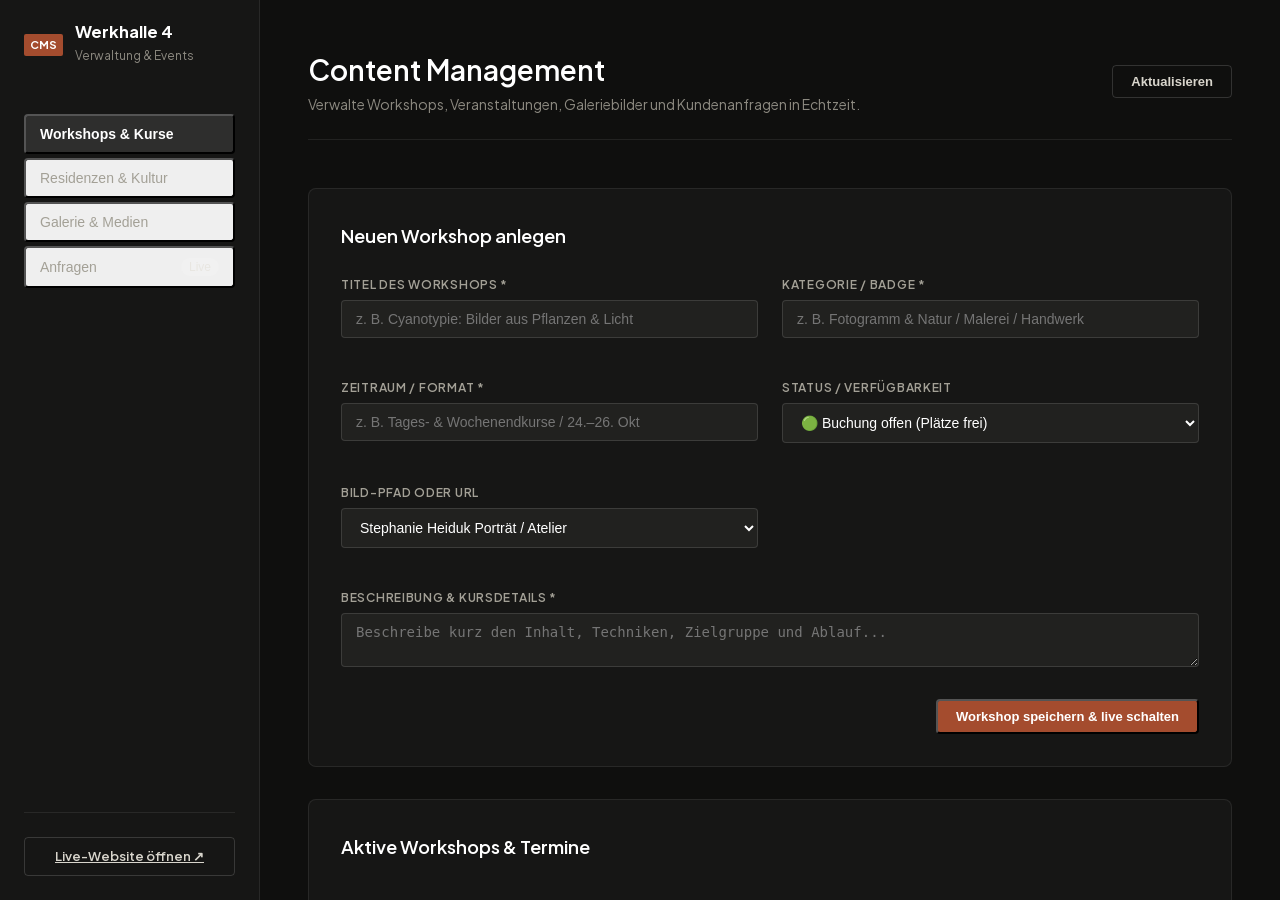
<file: admin.html>
<!DOCTYPE html>
<html lang="de">
<head>
  <meta charset="UTF-8">
  <meta name="viewport" content="width=device-width, initial-scale=1.0">
  <title>Werkhalle 4 — CMS Admin Panel</title>
  <meta name="robots" content="noindex,nofollow">
  
  <!-- Local Fonts -->
  <link rel="stylesheet" href="css/fonts.css">

  <link rel="stylesheet" href="css/tokens.css">
  <link rel="stylesheet" href="css/admin.css">
</head>
<body>

  <!-- ==========================================================================
       SIDEBAR
       ========================================================================== -->
  <aside class="admin-sidebar">
    <div>
      <div class="admin-brand">
        <span class="admin-brand-badge">CMS</span>
        <div>
          <h2 style="font-size: 1.05rem; font-weight: 700; color: #FFF; line-height: 1;">Werkhalle 4</h2>
          <span style="font-size: 0.75rem; color: #8C8980;">Verwaltung & Events</span>
        </div>
      </div>

      <nav>
        <ul class="admin-nav">
          <li class="admin-nav-item">
            <button class="admin-nav-btn active" data-target="pane-workshops">
              <span>Workshops & Kurse</span>
            </button>
          </li>
          <li class="admin-nav-item">
            <button class="admin-nav-btn" data-target="pane-residencies">
              <span>Residenzen & Kultur</span>
            </button>
          </li>
          <li class="admin-nav-item">
            <button class="admin-nav-btn" data-target="pane-gallery">
              <span>Galerie & Medien</span>
            </button>
          </li>
          <li class="admin-nav-item">
            <button class="admin-nav-btn" data-target="pane-inquiries">
              <span>Anfragen</span>
              <span class="admin-nav-badge" id="nav-inquiries-count">Live</span>
            </button>
          </li>
        </ul>
      </nav>
    </div>

    <div style="padding-top: var(--space-lg); border-top: 1px solid rgba(255, 255, 255, 0.08);">
      <a href="index.html" target="_blank" class="admin-btn admin-btn-outline" style="width: 100%; justify-content: center;">
        Live-Website öffnen ↗
      </a>
    </div>
  </aside>

  <!-- ==========================================================================
       MAIN CONTENT
       ========================================================================== -->
  <main class="admin-main">
    <header class="admin-header">
      <div class="admin-title">
        <h1>Content Management</h1>
        <p>Verwalte Workshops, Veranstaltungen, Galeriebilder und Kundenanfragen in Echtzeit.</p>
      </div>

      <div class="admin-actions-bar">
        <button class="admin-btn admin-btn-outline" onclick="location.reload()">Aktualisieren</button>
      </div>
    </header>

    <!-- ------------------------------------------------------------------------
         PANE 1: WORKSHOPS & KURSE
         ------------------------------------------------------------------------ -->
    <section class="admin-tab-pane active" id="pane-workshops">
      <!-- Create / Edit Form -->
      <div class="admin-card" id="workshop-form-card">
        <div class="admin-card-header">
          <h3 id="ws-form-title">Neuen Workshop anlegen</h3>
          <button class="admin-btn admin-btn-outline" id="ws-cancel-btn" style="display: none;">Abbrechen</button>
        </div>

        <form id="workshop-form">
          <input type="hidden" id="ws-id">

          <div class="admin-form-grid">
            <div class="admin-form-group">
              <label for="ws-title">Titel des Workshops *</label>
              <input type="text" id="ws-title" required placeholder="z. B. Cyanotypie: Bilder aus Pflanzen & Licht">
            </div>

            <div class="admin-form-group">
              <label for="ws-category">Kategorie / Badge *</label>
              <input type="text" id="ws-category" required placeholder="z. B. Fotogramm & Natur / Malerei / Handwerk">
            </div>

            <div class="admin-form-group">
              <label for="ws-format">Zeitraum / Format *</label>
              <input type="text" id="ws-format" required placeholder="z. B. Tages- & Wochenendkurse / 24.–26. Okt">
            </div>

            <div class="admin-form-group">
              <label for="ws-status">Status / Verfügbarkeit</label>
              <select id="ws-status">
                <option value="open">🟢 Buchung offen (Plätze frei)</option>
                <option value="booked">🔴 Ausgebucht (Warteliste)</option>
              </select>
            </div>

            <div class="admin-form-group">
              <label for="ws-image">Bild-Pfad oder URL</label>
              <select id="ws-image">
                <option value="assets/images/stephanie_heiduk_portrait.jpg">Stephanie Heiduk Porträt / Atelier</option>
                <option value="assets/images/pressebild_blumenkunst.jpg">Asiatische Blumenkunst / Ikebana</option>
                <option value="assets/images/airbnb_02_essbereich.jpeg">Die Tafel (8-Personen Holztisch)</option>
                <option value="assets/images/residenz_treffpunkt_kuenstler.jpg">Zirkus- & Künstlergruppe</option>
                <option value="assets/images/airbnb_01_wohnbereich_kamin.jpeg">Kaminlounge & Salon</option>
                <option value="assets/images/airbnb_03_kueche.jpeg">Werk-Küche mit Backstein</option>
              </select>
            </div>

            <div class="admin-form-group admin-form-full">
              <label for="ws-description">Beschreibung & Kursdetails *</label>
              <textarea id="ws-description" required placeholder="Beschreibe kurz den Inhalt, Techniken, Zielgruppe und Ablauf..."></textarea>
            </div>
          </div>

          <div style="display: flex; justify-content: flex-end; gap: var(--space-sm); margin-top: var(--space-md);">
            <button type="submit" class="admin-btn admin-btn-terracotta">
              Workshop speichern & live schalten
            </button>
          </div>
        </form>
      </div>

      <!-- Workshops Table -->
      <div class="admin-card">
        <div class="admin-card-header">
          <h3>Aktive Workshops & Termine</h3>
        </div>

        <table class="admin-table">
          <thead>
            <tr>
              <th>Bild</th>
              <th>Workshop / Kategorie</th>
              <th>Format</th>
              <th>Status</th>
              <th>Beschreibung</th>
              <th style="text-align: right;">Aktionen</th>
            </tr>
          </thead>
          <tbody id="workshops-table-body">
            <!-- Dynamic Injection -->
          </tbody>
        </table>
      </div>
    </section>

    <!-- ------------------------------------------------------------------------
         PANE 2: RESIDENZEN & KULTUR
         ------------------------------------------------------------------------ -->
    <section class="admin-tab-pane" id="pane-residencies">
      <div class="admin-card">
        <div class="admin-card-header">
          <h3>Kultur-Residenz oder Event ankündigen</h3>
        </div>

        <form id="residency-form">
          <div class="admin-form-grid">
            <div class="admin-form-group">
              <label for="res-title">Titel / Projekt *</label>
              <input type="text" id="res-title" required placeholder="z. B. Zirkus-Residenz & Fire & Flow">
            </div>

            <div class="admin-form-group">
              <label for="res-subtitle">Partner / Schwerpunkt *</label>
              <input type="text" id="res-subtitle" required placeholder="z. B. Bayern & Böhmen / Los Cirkulos">
            </div>

            <div class="admin-form-group admin-form-full">
              <label for="res-image">Titelbild</label>
              <select id="res-image">
                <option value="assets/images/residenz_treffpunkt_kuenstler.jpg">Zirkus- & Künstlergruppe Werkhalle 4</option>
                <option value="assets/images/stephanie_heiduk_atelier.jpg">Stephanie Heiduk Atelier</option>
                <option value="assets/images/werkhalle_entstehung_presse.jpg">Entstehung am Lagerplatz</option>
                <option value="assets/images/pressebild_blumenkunst.jpg">Florale Kunstinstallation</option>
              </select>
            </div>

            <div class="admin-form-group admin-form-full">
              <label for="res-description">Projektbeschreibung *</label>
              <textarea id="res-description" required placeholder="Beschreibe die Residenz, Termine, Vorführungen oder Teilnehmer..."></textarea>
            </div>
          </div>

          <div style="display: flex; justify-content: flex-end; gap: var(--space-sm); margin-top: var(--space-md);">
            <button type="submit" class="admin-btn admin-btn-terracotta">
              Residenz veröffentlichen
            </button>
          </div>
        </form>
      </div>

      <div class="admin-card">
        <div class="admin-card-header">
          <h3>Aktive Residenzen & Kulturprojekte</h3>
        </div>

        <table class="admin-table">
          <thead>
            <tr>
              <th>Bild</th>
              <th>Titel</th>
              <th>Schwerpunkt</th>
              <th>Beschreibung</th>
              <th style="text-align: right;">Aktionen</th>
            </tr>
          </thead>
          <tbody id="residencies-table-body">
            <!-- Dynamic Injection -->
          </tbody>
        </table>
      </div>
    </section>

    <!-- ------------------------------------------------------------------------
         PANE 3: GALERIE & MEDIEN
         ------------------------------------------------------------------------ -->
    <section class="admin-tab-pane" id="pane-gallery">
      <div class="admin-card">
        <div class="admin-card-header">
          <h3>Neues Werk oder Raumbild zur Galerie hinzufügen</h3>
        </div>

        <form id="gallery-form">
          <div class="admin-form-grid">
            <div class="admin-form-group">
              <label for="gal-title">Titel des Motivs / Kunstwerks *</label>
              <input type="text" id="gal-title" required placeholder="z. B. Rauminstallation / Florale Plastik">
            </div>

            <div class="admin-form-group">
              <label for="gal-category">Kategorie *</label>
              <select id="gal-category">
                <option value="kunst">Kunst & Residenz</option>
                <option value="raum">Räume & Architektur</option>
              </select>
            </div>

            <div class="admin-form-group admin-form-full">
              <label for="gal-image">Bild auswählen *</label>
              <select id="gal-image">
                <option value="assets/images/residenz_treffpunkt_kuenstler.jpg">Künstlergruppe Zirkus-Residenz</option>
                <option value="assets/images/pressebild_blumenkunst.jpg">Asiatische Blumenkunst</option>
                <option value="assets/images/stephanie_heiduk_atelier.jpg">Stephanie Heiduk im Atelier</option>
                <option value="assets/images/werkhalle_entstehung_presse.jpg">Entstehung Lagerplatz 4</option>
                <option value="assets/images/airbnb_01_wohnbereich_kamin.jpeg">Kaminlounge & Salon</option>
                <option value="assets/images/airbnb_02_essbereich.jpeg">Die Tafel & Essbereich</option>
                <option value="assets/images/airbnb_03_kueche.jpeg">Werk-Küche mit Backstein</option>
                <option value="assets/images/airbnb_04_schlafzimmer_blau.jpeg">Blaue Suite</option>
                <option value="assets/images/airbnb_07_schlafzimmer_2_queensize.jpeg">Atelier-Suite YES!</option>
              </select>
            </div>

            <div class="admin-form-group admin-form-full">
              <label for="gal-desc">Bildunterschrift / Raumdetail *</label>
              <input type="text" id="gal-desc" required placeholder="Kurze Beschreibung für die Großansicht">
            </div>
          </div>

          <div style="display: flex; justify-content: flex-end; gap: var(--space-sm); margin-top: var(--space-md);">
            <button type="submit" class="admin-btn admin-btn-terracotta">
              Zur Galerie hinzufügen
            </button>
          </div>
        </form>
      </div>

      <div class="admin-card">
        <div class="admin-card-header">
          <h3>Galerieübersicht (Live auf Website)</h3>
        </div>

        <div class="admin-gallery-grid" id="admin-gallery-grid">
          <!-- Dynamic Injection -->
        </div>
      </div>
    </section>

    <!-- ------------------------------------------------------------------------
         PANE 4: ANFRAGEN POSTEINGANG
         ------------------------------------------------------------------------ -->
    <section class="admin-tab-pane" id="pane-inquiries">
      <div class="admin-card">
        <div class="admin-card-header">
          <h3>Eingegangene Anfragen & Buchungswünsche</h3>
        </div>

        <table class="admin-table">
          <thead>
            <tr>
              <th>Datum</th>
              <th>Absender / E-Mail</th>
              <th>Bereich</th>
              <th>Nachricht / Details</th>
              <th style="text-align: right;">Status</th>
            </tr>
          </thead>
          <tbody id="inquiries-table-body">
            <!-- Dynamic Injection -->
          </tbody>
        </table>
      </div>
    </section>
  </main>

  <script src="js/admin.js"></script>
</body>
</html>
</file>
<file: css/fonts.css>
@font-face {
  font-family: 'Alex Brush';
  font-style: normal;
  font-weight: 400;
  font-display: swap;
  src: url("../assets/fonts/alex_brush-400-normal.woff2") format("woff2");
  unicode-range: U+0102-0103, U+0110-0111, U+0128-0129, U+0168-0169, U+01A0-01A1, U+01AF-01B0, U+0300-0301, U+0303-0304, U+0308-0309, U+0323, U+0329, U+1EA0-1EF9, U+20AB;
}

@font-face {
  font-family: 'Alex Brush';
  font-style: normal;
  font-weight: 400;
  font-display: swap;
  src: url("../assets/fonts/alex_brush-400-normal.woff2") format("woff2");
  unicode-range: U+0100-02BA, U+02BD-02C5, U+02C7-02CC, U+02CE-02D7, U+02DD-02FF, U+0304, U+0308, U+0329, U+1D00-1DBF, U+1E00-1E9F, U+1EF2-1EFF, U+2020, U+20A0-20AB, U+20AD-20C0, U+2113, U+2C60-2C7F, U+A720-A7FF;
}

@font-face {
  font-family: 'Alex Brush';
  font-style: normal;
  font-weight: 400;
  font-display: swap;
  src: url("../assets/fonts/alex_brush-400-normal.woff2") format("woff2");
  unicode-range: U+0000-00FF, U+0131, U+0152-0153, U+02BB-02BC, U+02C6, U+02DA, U+02DC, U+0304, U+0308, U+0329, U+2000-206F, U+20AC, U+2122, U+2191, U+2193, U+2212, U+2215, U+FEFF, U+FFFD;
}

@font-face {
  font-family: 'Instrument Serif';
  font-style: italic;
  font-weight: 400;
  font-display: swap;
  src: url("../assets/fonts/instrument_serif-400-italic.woff2") format("woff2");
  unicode-range: U+0100-02BA, U+02BD-02C5, U+02C7-02CC, U+02CE-02D7, U+02DD-02FF, U+0304, U+0308, U+0329, U+1D00-1DBF, U+1E00-1E9F, U+1EF2-1EFF, U+2020, U+20A0-20AB, U+20AD-20C0, U+2113, U+2C60-2C7F, U+A720-A7FF;
}

@font-face {
  font-family: 'Instrument Serif';
  font-style: italic;
  font-weight: 400;
  font-display: swap;
  src: url("../assets/fonts/instrument_serif-400-italic.woff2") format("woff2");
  unicode-range: U+0000-00FF, U+0131, U+0152-0153, U+02BB-02BC, U+02C6, U+02DA, U+02DC, U+0304, U+0308, U+0329, U+2000-206F, U+20AC, U+2122, U+2191, U+2193, U+2212, U+2215, U+FEFF, U+FFFD;
}

@font-face {
  font-family: 'Instrument Serif';
  font-style: normal;
  font-weight: 400;
  font-display: swap;
  src: url("../assets/fonts/instrument_serif-400-normal.woff2") format("woff2");
  unicode-range: U+0100-02BA, U+02BD-02C5, U+02C7-02CC, U+02CE-02D7, U+02DD-02FF, U+0304, U+0308, U+0329, U+1D00-1DBF, U+1E00-1E9F, U+1EF2-1EFF, U+2020, U+20A0-20AB, U+20AD-20C0, U+2113, U+2C60-2C7F, U+A720-A7FF;
}

@font-face {
  font-family: 'Instrument Serif';
  font-style: normal;
  font-weight: 400;
  font-display: swap;
  src: url("../assets/fonts/instrument_serif-400-normal.woff2") format("woff2");
  unicode-range: U+0000-00FF, U+0131, U+0152-0153, U+02BB-02BC, U+02C6, U+02DA, U+02DC, U+0304, U+0308, U+0329, U+2000-206F, U+20AC, U+2122, U+2191, U+2193, U+2212, U+2215, U+FEFF, U+FFFD;
}

@font-face {
  font-family: 'Plus Jakarta Sans';
  font-style: italic;
  font-weight: 400;
  font-display: swap;
  src: url("../assets/fonts/plus_jakarta_sans-400-italic.woff2") format("woff2");
  unicode-range: U+0460-052F, U+1C80-1C8A, U+20B4, U+2DE0-2DFF, U+A640-A69F, U+FE2E-FE2F;
}

@font-face {
  font-family: 'Plus Jakarta Sans';
  font-style: italic;
  font-weight: 400;
  font-display: swap;
  src: url("../assets/fonts/plus_jakarta_sans-400-italic.woff2") format("woff2");
  unicode-range: U+0102-0103, U+0110-0111, U+0128-0129, U+0168-0169, U+01A0-01A1, U+01AF-01B0, U+0300-0301, U+0303-0304, U+0308-0309, U+0323, U+0329, U+1EA0-1EF9, U+20AB;
}

@font-face {
  font-family: 'Plus Jakarta Sans';
  font-style: italic;
  font-weight: 400;
  font-display: swap;
  src: url("../assets/fonts/plus_jakarta_sans-400-italic.woff2") format("woff2");
  unicode-range: U+0100-02BA, U+02BD-02C5, U+02C7-02CC, U+02CE-02D7, U+02DD-02FF, U+0304, U+0308, U+0329, U+1D00-1DBF, U+1E00-1E9F, U+1EF2-1EFF, U+2020, U+20A0-20AB, U+20AD-20C0, U+2113, U+2C60-2C7F, U+A720-A7FF;
}

@font-face {
  font-family: 'Plus Jakarta Sans';
  font-style: italic;
  font-weight: 400;
  font-display: swap;
  src: url("../assets/fonts/plus_jakarta_sans-400-italic.woff2") format("woff2");
  unicode-range: U+0000-00FF, U+0131, U+0152-0153, U+02BB-02BC, U+02C6, U+02DA, U+02DC, U+0304, U+0308, U+0329, U+2000-206F, U+20AC, U+2122, U+2191, U+2193, U+2212, U+2215, U+FEFF, U+FFFD;
}

@font-face {
  font-family: 'Plus Jakarta Sans';
  font-style: italic;
  font-weight: 500;
  font-display: swap;
  src: url("../assets/fonts/plus_jakarta_sans-500-italic.woff2") format("woff2");
  unicode-range: U+0460-052F, U+1C80-1C8A, U+20B4, U+2DE0-2DFF, U+A640-A69F, U+FE2E-FE2F;
}

@font-face {
  font-family: 'Plus Jakarta Sans';
  font-style: italic;
  font-weight: 500;
  font-display: swap;
  src: url("../assets/fonts/plus_jakarta_sans-500-italic.woff2") format("woff2");
  unicode-range: U+0102-0103, U+0110-0111, U+0128-0129, U+0168-0169, U+01A0-01A1, U+01AF-01B0, U+0300-0301, U+0303-0304, U+0308-0309, U+0323, U+0329, U+1EA0-1EF9, U+20AB;
}

@font-face {
  font-family: 'Plus Jakarta Sans';
  font-style: italic;
  font-weight: 500;
  font-display: swap;
  src: url("../assets/fonts/plus_jakarta_sans-500-italic.woff2") format("woff2");
  unicode-range: U+0100-02BA, U+02BD-02C5, U+02C7-02CC, U+02CE-02D7, U+02DD-02FF, U+0304, U+0308, U+0329, U+1D00-1DBF, U+1E00-1E9F, U+1EF2-1EFF, U+2020, U+20A0-20AB, U+20AD-20C0, U+2113, U+2C60-2C7F, U+A720-A7FF;
}

@font-face {
  font-family: 'Plus Jakarta Sans';
  font-style: italic;
  font-weight: 500;
  font-display: swap;
  src: url("../assets/fonts/plus_jakarta_sans-500-italic.woff2") format("woff2");
  unicode-range: U+0000-00FF, U+0131, U+0152-0153, U+02BB-02BC, U+02C6, U+02DA, U+02DC, U+0304, U+0308, U+0329, U+2000-206F, U+20AC, U+2122, U+2191, U+2193, U+2212, U+2215, U+FEFF, U+FFFD;
}

@font-face {
  font-family: 'Plus Jakarta Sans';
  font-style: normal;
  font-weight: 300;
  font-display: swap;
  src: url("../assets/fonts/plus_jakarta_sans-300-normal.woff2") format("woff2");
  unicode-range: U+0460-052F, U+1C80-1C8A, U+20B4, U+2DE0-2DFF, U+A640-A69F, U+FE2E-FE2F;
}

@font-face {
  font-family: 'Plus Jakarta Sans';
  font-style: normal;
  font-weight: 300;
  font-display: swap;
  src: url("../assets/fonts/plus_jakarta_sans-300-normal.woff2") format("woff2");
  unicode-range: U+0102-0103, U+0110-0111, U+0128-0129, U+0168-0169, U+01A0-01A1, U+01AF-01B0, U+0300-0301, U+0303-0304, U+0308-0309, U+0323, U+0329, U+1EA0-1EF9, U+20AB;
}

@font-face {
  font-family: 'Plus Jakarta Sans';
  font-style: normal;
  font-weight: 300;
  font-display: swap;
  src: url("../assets/fonts/plus_jakarta_sans-300-normal.woff2") format("woff2");
  unicode-range: U+0100-02BA, U+02BD-02C5, U+02C7-02CC, U+02CE-02D7, U+02DD-02FF, U+0304, U+0308, U+0329, U+1D00-1DBF, U+1E00-1E9F, U+1EF2-1EFF, U+2020, U+20A0-20AB, U+20AD-20C0, U+2113, U+2C60-2C7F, U+A720-A7FF;
}

@font-face {
  font-family: 'Plus Jakarta Sans';
  font-style: normal;
  font-weight: 300;
  font-display: swap;
  src: url("../assets/fonts/plus_jakarta_sans-300-normal.woff2") format("woff2");
  unicode-range: U+0000-00FF, U+0131, U+0152-0153, U+02BB-02BC, U+02C6, U+02DA, U+02DC, U+0304, U+0308, U+0329, U+2000-206F, U+20AC, U+2122, U+2191, U+2193, U+2212, U+2215, U+FEFF, U+FFFD;
}

@font-face {
  font-family: 'Plus Jakarta Sans';
  font-style: normal;
  font-weight: 400;
  font-display: swap;
  src: url("../assets/fonts/plus_jakarta_sans-400-normal.woff2") format("woff2");
  unicode-range: U+0460-052F, U+1C80-1C8A, U+20B4, U+2DE0-2DFF, U+A640-A69F, U+FE2E-FE2F;
}

@font-face {
  font-family: 'Plus Jakarta Sans';
  font-style: normal;
  font-weight: 400;
  font-display: swap;
  src: url("../assets/fonts/plus_jakarta_sans-400-normal.woff2") format("woff2");
  unicode-range: U+0102-0103, U+0110-0111, U+0128-0129, U+0168-0169, U+01A0-01A1, U+01AF-01B0, U+0300-0301, U+0303-0304, U+0308-0309, U+0323, U+0329, U+1EA0-1EF9, U+20AB;
}

@font-face {
  font-family: 'Plus Jakarta Sans';
  font-style: normal;
  font-weight: 400;
  font-display: swap;
  src: url("../assets/fonts/plus_jakarta_sans-400-normal.woff2") format("woff2");
  unicode-range: U+0100-02BA, U+02BD-02C5, U+02C7-02CC, U+02CE-02D7, U+02DD-02FF, U+0304, U+0308, U+0329, U+1D00-1DBF, U+1E00-1E9F, U+1EF2-1EFF, U+2020, U+20A0-20AB, U+20AD-20C0, U+2113, U+2C60-2C7F, U+A720-A7FF;
}

@font-face {
  font-family: 'Plus Jakarta Sans';
  font-style: normal;
  font-weight: 400;
  font-display: swap;
  src: url("../assets/fonts/plus_jakarta_sans-400-normal.woff2") format("woff2");
  unicode-range: U+0000-00FF, U+0131, U+0152-0153, U+02BB-02BC, U+02C6, U+02DA, U+02DC, U+0304, U+0308, U+0329, U+2000-206F, U+20AC, U+2122, U+2191, U+2193, U+2212, U+2215, U+FEFF, U+FFFD;
}

@font-face {
  font-family: 'Plus Jakarta Sans';
  font-style: normal;
  font-weight: 500;
  font-display: swap;
  src: url("../assets/fonts/plus_jakarta_sans-500-normal.woff2") format("woff2");
  unicode-range: U+0460-052F, U+1C80-1C8A, U+20B4, U+2DE0-2DFF, U+A640-A69F, U+FE2E-FE2F;
}

@font-face {
  font-family: 'Plus Jakarta Sans';
  font-style: normal;
  font-weight: 500;
  font-display: swap;
  src: url("../assets/fonts/plus_jakarta_sans-500-normal.woff2") format("woff2");
  unicode-range: U+0102-0103, U+0110-0111, U+0128-0129, U+0168-0169, U+01A0-01A1, U+01AF-01B0, U+0300-0301, U+0303-0304, U+0308-0309, U+0323, U+0329, U+1EA0-1EF9, U+20AB;
}

@font-face {
  font-family: 'Plus Jakarta Sans';
  font-style: normal;
  font-weight: 500;
  font-display: swap;
  src: url("../assets/fonts/plus_jakarta_sans-500-normal.woff2") format("woff2");
  unicode-range: U+0100-02BA, U+02BD-02C5, U+02C7-02CC, U+02CE-02D7, U+02DD-02FF, U+0304, U+0308, U+0329, U+1D00-1DBF, U+1E00-1E9F, U+1EF2-1EFF, U+2020, U+20A0-20AB, U+20AD-20C0, U+2113, U+2C60-2C7F, U+A720-A7FF;
}

@font-face {
  font-family: 'Plus Jakarta Sans';
  font-style: normal;
  font-weight: 500;
  font-display: swap;
  src: url("../assets/fonts/plus_jakarta_sans-500-normal.woff2") format("woff2");
  unicode-range: U+0000-00FF, U+0131, U+0152-0153, U+02BB-02BC, U+02C6, U+02DA, U+02DC, U+0304, U+0308, U+0329, U+2000-206F, U+20AC, U+2122, U+2191, U+2193, U+2212, U+2215, U+FEFF, U+FFFD;
}

@font-face {
  font-family: 'Plus Jakarta Sans';
  font-style: normal;
  font-weight: 600;
  font-display: swap;
  src: url("../assets/fonts/plus_jakarta_sans-600-normal.woff2") format("woff2");
  unicode-range: U+0460-052F, U+1C80-1C8A, U+20B4, U+2DE0-2DFF, U+A640-A69F, U+FE2E-FE2F;
}

@font-face {
  font-family: 'Plus Jakarta Sans';
  font-style: normal;
  font-weight: 600;
  font-display: swap;
  src: url("../assets/fonts/plus_jakarta_sans-600-normal.woff2") format("woff2");
  unicode-range: U+0102-0103, U+0110-0111, U+0128-0129, U+0168-0169, U+01A0-01A1, U+01AF-01B0, U+0300-0301, U+0303-0304, U+0308-0309, U+0323, U+0329, U+1EA0-1EF9, U+20AB;
}

@font-face {
  font-family: 'Plus Jakarta Sans';
  font-style: normal;
  font-weight: 600;
  font-display: swap;
  src: url("../assets/fonts/plus_jakarta_sans-600-normal.woff2") format("woff2");
  unicode-range: U+0100-02BA, U+02BD-02C5, U+02C7-02CC, U+02CE-02D7, U+02DD-02FF, U+0304, U+0308, U+0329, U+1D00-1DBF, U+1E00-1E9F, U+1EF2-1EFF, U+2020, U+20A0-20AB, U+20AD-20C0, U+2113, U+2C60-2C7F, U+A720-A7FF;
}

@font-face {
  font-family: 'Plus Jakarta Sans';
  font-style: normal;
  font-weight: 600;
  font-display: swap;
  src: url("../assets/fonts/plus_jakarta_sans-600-normal.woff2") format("woff2");
  unicode-range: U+0000-00FF, U+0131, U+0152-0153, U+02BB-02BC, U+02C6, U+02DA, U+02DC, U+0304, U+0308, U+0329, U+2000-206F, U+20AC, U+2122, U+2191, U+2193, U+2212, U+2215, U+FEFF, U+FFFD;
}

@font-face {
  font-family: 'Plus Jakarta Sans';
  font-style: normal;
  font-weight: 700;
  font-display: swap;
  src: url("../assets/fonts/plus_jakarta_sans-700-normal.woff2") format("woff2");
  unicode-range: U+0460-052F, U+1C80-1C8A, U+20B4, U+2DE0-2DFF, U+A640-A69F, U+FE2E-FE2F;
}

@font-face {
  font-family: 'Plus Jakarta Sans';
  font-style: normal;
  font-weight: 700;
  font-display: swap;
  src: url("../assets/fonts/plus_jakarta_sans-700-normal.woff2") format("woff2");
  unicode-range: U+0102-0103, U+0110-0111, U+0128-0129, U+0168-0169, U+01A0-01A1, U+01AF-01B0, U+0300-0301, U+0303-0304, U+0308-0309, U+0323, U+0329, U+1EA0-1EF9, U+20AB;
}

@font-face {
  font-family: 'Plus Jakarta Sans';
  font-style: normal;
  font-weight: 700;
  font-display: swap;
  src: url("../assets/fonts/plus_jakarta_sans-700-normal.woff2") format("woff2");
  unicode-range: U+0100-02BA, U+02BD-02C5, U+02C7-02CC, U+02CE-02D7, U+02DD-02FF, U+0304, U+0308, U+0329, U+1D00-1DBF, U+1E00-1E9F, U+1EF2-1EFF, U+2020, U+20A0-20AB, U+20AD-20C0, U+2113, U+2C60-2C7F, U+A720-A7FF;
}

@font-face {
  font-family: 'Plus Jakarta Sans';
  font-style: normal;
  font-weight: 700;
  font-display: swap;
  src: url("../assets/fonts/plus_jakarta_sans-700-normal.woff2") format("woff2");
  unicode-range: U+0000-00FF, U+0131, U+0152-0153, U+02BB-02BC, U+02C6, U+02DA, U+02DC, U+0304, U+0308, U+0329, U+2000-206F, U+20AC, U+2122, U+2191, U+2193, U+2212, U+2215, U+FEFF, U+FFFD;
}

/* Roboto Flex Variable Font */
@font-face {
  font-family: 'Roboto Flex';
  font-style: oblique 0deg 10deg;
  font-weight: 100 1000;
  font-stretch: 25% 151%;
  font-display: swap;
  src: url("../assets/fonts/roboto_flex-variable-1.woff2") format("woff2") format('woff2');
  unicode-range: U+0460-052F, U+1C80-1C8A, U+20B4, U+2DE0-2DFF, U+A640-A69F, U+FE2E-FE2F;
}

@font-face {
  font-family: 'Roboto Flex';
  font-style: oblique 0deg 10deg;
  font-weight: 100 1000;
  font-stretch: 25% 151%;
  font-display: swap;
  src: url("../assets/fonts/roboto_flex-variable-2.woff2") format("woff2") format('woff2');
  unicode-range: U+0301, U+0400-045F, U+0490-0491, U+04B0-04B1, U+2116;
}

@font-face {
  font-family: 'Roboto Flex';
  font-style: oblique 0deg 10deg;
  font-weight: 100 1000;
  font-stretch: 25% 151%;
  font-display: swap;
  src: url("../assets/fonts/roboto_flex-variable-3.woff2") format("woff2") format('woff2');
  unicode-range: U+0370-0377, U+037A-037F, U+0384-038A, U+038C, U+038E-03A1, U+03A3-03FF;
}

@font-face {
  font-family: 'Roboto Flex';
  font-style: oblique 0deg 10deg;
  font-weight: 100 1000;
  font-stretch: 25% 151%;
  font-display: swap;
  src: url("../assets/fonts/roboto_flex-variable-4.woff2") format("woff2") format('woff2');
  unicode-range: U+0102-0103, U+0110-0111, U+0128-0129, U+0168-0169, U+01A0-01A1, U+01AF-01B0, U+0300-0301, U+0303-0304, U+0308-0309, U+0323, U+0329, U+1EA0-1EF9, U+20AB;
}

@font-face {
  font-family: 'Roboto Flex';
  font-style: oblique 0deg 10deg;
  font-weight: 100 1000;
  font-stretch: 25% 151%;
  font-display: swap;
  src: url("../assets/fonts/roboto_flex-variable-5.woff2") format("woff2") format('woff2');
  unicode-range: U+0100-02BA, U+02BD-02C5, U+02C7-02CC, U+02CE-02D7, U+02DD-02FF, U+0304, U+0308, U+0329, U+1D00-1DBF, U+1E00-1E9F, U+1EF2-1EFF, U+2020, U+20A0-20AB, U+20AD-20C0, U+2113, U+2C60-2C7F, U+A720-A7FF;
}

@font-face {
  font-family: 'Roboto Flex';
  font-style: oblique 0deg 10deg;
  font-weight: 100 1000;
  font-stretch: 25% 151%;
  font-display: swap;
  src: url("../assets/fonts/roboto_flex-variable-6.woff2") format("woff2") format('woff2');
  unicode-range: U+0000-00FF, U+0131, U+0152-0153, U+02BB-02BC, U+02C6, U+02DA, U+02DC, U+0304, U+0308, U+0329, U+2000-206F, U+20AC, U+2122, U+2191, U+2193, U+2212, U+2215, U+FEFF, U+FFFD;
}
</file>
<file: css/tokens.css>
/* ==========================================================================
   WERKHALLE 4 — DESIGN TOKENS
   Refined Architectural & Editorial Atelier System
   ========================================================================== */

:root {
  /* Warm Organic Palette */
  --color-canvas: #F9F7F3;
  --color-canvas-subtle: #F2ECE3;
  --color-surface: #FFFFFF;
  --color-surface-card: #FAF8F5;
  
  --color-ink-950: #141413;
  --color-ink-900: #1F1F1D;
  --color-ink-800: #2E2D2A;
  --color-ink-700: #45433E;
  --color-ink-600: #615E57;
  --color-ink-500: #7E7B73;
  --color-ink-300: #BCB9B0;
  --color-ink-200: #DDD9CF;
  --color-ink-100: #ECE8DE;

  --color-terracotta: #A44C2E;
  --color-terracotta-light: #F7EDE8;
  --color-terracotta-hover: #8A3D22;

  --color-moss: #334435;
  --color-moss-light: #ECF2ED;

  --color-sand: #B5935E;
  --color-sand-light: #F8F4EC;

  /* Typography (100% Local WOFF2 / Zero External CDN Requests) */
  --font-serif: 'Instrument Serif', Georgia, 'Times New Roman', serif;
  --font-sans: 'Plus Jakarta Sans', -apple-system, BlinkMacSystemFont, 'Segoe UI', Roboto, sans-serif;
  --font-handwriting: 'Alex Brush', cursive;
  --font-mono: 'SFMono-Regular', Consolas, 'Liberation Mono', Menlo, monospace;

  /* Spacing Grid */
  --space-2xs: 4px;
  --space-xs: 8px;
  --space-sm: 12px;
  --space-md: 16px;
  --space-lg: 24px;
  --space-xl: 32px;
  --space-2xl: 48px;
  --space-3xl: 64px;
  --space-4xl: 96px;
  --space-5xl: 128px;

  /* Layout */
  --container-max: 1280px;
  --container-narrow: 840px;
  --container-fluid-padding: clamp(20px, 4vw, 48px);

  /* Borders & Radii */
  --border-hairline: 1px solid rgba(20, 20, 19, 0.08);
  --border-subtle: 1px solid rgba(20, 20, 19, 0.12);
  --border-medium: 1px solid rgba(20, 20, 19, 0.25);

  --radius-xs: 2px;
  --radius-sm: 4px;
  --radius-md: 8px;
  --radius-lg: 16px;
  --radius-xl: 24px;
  --radius-full: 9999px;

  /* Shadows */
  --shadow-subtle: 0 4px 20px -4px rgba(20, 20, 19, 0.04);
  --shadow-card: 0 10px 30px -6px rgba(20, 20, 19, 0.06);
  --shadow-hover: 0 20px 48px -12px rgba(20, 20, 19, 0.10);
  --shadow-float: 0 24px 60px -15px rgba(20, 20, 19, 0.14);

  /* Transitions */
  --transition-fast: 0.18s cubic-bezier(0.16, 1, 0.3, 1);
  --transition-smooth: 0.35s cubic-bezier(0.16, 1, 0.3, 1);
  --transition-slow: 0.65s cubic-bezier(0.16, 1, 0.3, 1);

  /* Z-Index Hierarchy */
  --z-base: 1;
  --z-sticky: 1000;
  --z-sticky-bar: 8500;
  --z-header: 9000;
  --z-drawer: 9800;
  --z-modal: 10000;
}
</file>
<file: css/admin.css>
/* ==========================================================================
   WERKHALLE 4 — ADMIN CMS PANEL STYLESHEET
   Linear / Apple Inspired Minimalist Dashboard
   ========================================================================== */

@import url('tokens.css');

*, *::before, *::after {
  box-sizing: border-box;
  margin: 0;
  padding: 0;
}

body {
  font-family: var(--font-sans);
  background-color: #0F0F0E;
  color: #E8E6E1;
  line-height: 1.6;
  min-height: 100vh;
  display: flex;
}

/* --------------------------------------------------------------------------
   1. SIDEBAR NAVIGATION
   -------------------------------------------------------------------------- */
.admin-sidebar {
  width: 260px;
  background-color: #161615;
  border-right: 1px solid rgba(255, 255, 255, 0.08);
  display: flex;
  flex-direction: column;
  justify-content: space-between;
  padding: var(--space-lg);
  flex-shrink: 0;
  height: 100vh;
  position: sticky;
  top: 0;
}

.admin-brand {
  display: flex;
  align-items: center;
  gap: var(--space-sm);
  margin-bottom: var(--space-2xl);
}

.admin-brand-badge {
  background: var(--color-terracotta);
  color: #FFF;
  font-size: 0.6875rem;
  font-weight: 700;
  padding: 2px 6px;
  border-radius: var(--radius-xs);
  text-transform: uppercase;
}

.admin-nav {
  list-style: none;
  display: flex;
  flex-direction: column;
  gap: 4px;
}

.admin-nav-item button {
  width: 100%;
  text-align: left;
  padding: 10px 14px;
  border-radius: var(--radius-sm);
  font-size: 0.875rem;
  font-weight: 500;
  color: #A3A096;
  display: flex;
  align-items: center;
  gap: 10px;
  transition: all var(--transition-fast);
}

.admin-nav-item button:hover {
  background-color: rgba(255, 255, 255, 0.05);
  color: #FFF;
}

.admin-nav-item button.active {
  background-color: rgba(255, 255, 255, 0.1);
  color: #FFF;
  font-weight: 600;
}

.admin-nav-badge {
  margin-left: auto;
  background: rgba(255, 255, 255, 0.12);
  color: #E8E6E1;
  font-size: 0.75rem;
  padding: 2px 8px;
  border-radius: var(--radius-full);
}

/* --------------------------------------------------------------------------
   2. MAIN CONTENT AREA
   -------------------------------------------------------------------------- */
.admin-main {
  flex: 1;
  padding: clamp(24px, 4vw, 48px);
  overflow-y: auto;
  height: 100vh;
}

.admin-header {
  display: flex;
  justify-content: space-between;
  align-items: center;
  margin-bottom: var(--space-2xl);
  padding-bottom: var(--space-lg);
  border-bottom: 1px solid rgba(255, 255, 255, 0.08);
}

.admin-title h1 {
  font-family: var(--font-sans);
  font-size: 1.75rem;
  font-weight: 600;
  color: #FFF;
}

.admin-title p {
  font-size: 0.875rem;
  color: #8C8980;
}

.admin-actions-bar {
  display: flex;
  gap: var(--space-sm);
}

/* --------------------------------------------------------------------------
   3. PANELS & SECTIONS
   -------------------------------------------------------------------------- */
.admin-tab-pane {
  display: none;
}

.admin-tab-pane.active {
  display: block;
  animation: fadeIn 0.25s ease;
}

.admin-card {
  background-color: #161615;
  border: 1px solid rgba(255, 255, 255, 0.08);
  border-radius: var(--radius-md);
  padding: var(--space-xl);
  margin-bottom: var(--space-xl);
}

.admin-card-header {
  display: flex;
  justify-content: space-between;
  align-items: center;
  margin-bottom: var(--space-lg);
}

.admin-card-header h3 {
  font-family: var(--font-sans);
  font-size: 1.15rem;
  font-weight: 600;
  color: #FFF;
}

/* --------------------------------------------------------------------------
   4. DATA TABLES & LISTS
   -------------------------------------------------------------------------- */
.admin-table {
  width: 100%;
  border-collapse: collapse;
  font-size: 0.875rem;
}

.admin-table th {
  text-align: left;
  padding: 12px 16px;
  color: #7E7B73;
  font-weight: 600;
  border-bottom: 1px solid rgba(255, 255, 255, 0.08);
  text-transform: uppercase;
  font-size: 0.75rem;
  letter-spacing: 0.06em;
}

.admin-table td {
  padding: 14px 16px;
  border-bottom: 1px solid rgba(255, 255, 255, 0.05);
  color: #D8D5CC;
  vertical-align: middle;
}

.admin-table tr:hover td {
  background-color: rgba(255, 255, 255, 0.02);
}

.table-img-thumb {
  width: 48px;
  height: 48px;
  border-radius: var(--radius-xs);
  object-fit: cover;
}

/* --------------------------------------------------------------------------
   5. FORMS & INPUTS
   -------------------------------------------------------------------------- */
.admin-form-grid {
  display: grid;
  grid-template-columns: repeat(2, 1fr);
  gap: var(--space-lg);
}

.admin-form-full {
  grid-column: span 2;
}

.admin-form-group {
  display: flex;
  flex-direction: column;
  gap: 6px;
  margin-bottom: var(--space-md);
}

.admin-form-group label {
  font-size: 0.75rem;
  font-weight: 600;
  text-transform: uppercase;
  letter-spacing: 0.06em;
  color: #A3A096;
}

.admin-form-group input,
.admin-form-group select,
.admin-form-group textarea {
  padding: 10px 14px;
  background-color: #21211F;
  border: 1px solid rgba(255, 255, 255, 0.12);
  border-radius: var(--radius-sm);
  color: #FFF;
  font-size: 0.875rem;
  transition: border-color var(--transition-fast);
}

.admin-form-group input:focus,
.admin-form-group select:focus,
.admin-form-group textarea:focus {
  outline: none;
  border-color: var(--color-terracotta);
  background-color: #272724;
}

.admin-btn {
  padding: 8px 18px;
  border-radius: var(--radius-sm);
  font-size: 0.8125rem;
  font-weight: 600;
  display: inline-flex;
  align-items: center;
  gap: 6px;
  transition: all var(--transition-fast);
}

.admin-btn-primary {
  background-color: #FFF;
  color: #141413;
}

.admin-btn-primary:hover {
  background-color: #E2DFD7;
}

.admin-btn-terracotta {
  background-color: var(--color-terracotta);
  color: #FFF;
}

.admin-btn-terracotta:hover {
  background-color: var(--color-terracotta-hover);
}

.admin-btn-danger {
  background-color: rgba(220, 53, 69, 0.15);
  color: #FF6B7A;
  border: 1px solid rgba(220, 53, 69, 0.3);
}

.admin-btn-danger:hover {
  background-color: #DC3545;
  color: #FFF;
}

.admin-btn-warning {
  background-color: rgba(230, 119, 0, 0.15);
  color: #FFA94D;
  border: 1px solid rgba(230, 119, 0, 0.35);
}

.admin-btn-warning:hover {
  background-color: #E67700;
  color: #FFF;
}

.admin-btn-outline {
  background-color: transparent;
  color: #D8D5CC;
  border: 1px solid rgba(255, 255, 255, 0.15);
}

.admin-btn-outline:hover {
  background-color: rgba(255, 255, 255, 0.06);
  border-color: #FFF;
}

.admin-status-pill {
  display: inline-flex;
  align-items: center;
  gap: 4px;
  font-size: 0.6875rem;
  font-weight: 600;
  letter-spacing: 0.04em;
  padding: 3px 9px;
  border-radius: 100px;
  white-space: nowrap;
}

.admin-status-pill.status-booked {
  background-color: rgba(220, 53, 69, 0.16);
  color: #FF6B7A;
  border: 1px solid rgba(220, 53, 69, 0.35);
}

.admin-status-pill.status-open {
  background-color: rgba(40, 167, 69, 0.15);
  color: #51CF66;
  border: 1px solid rgba(40, 167, 69, 0.3);
}

/* --------------------------------------------------------------------------
   6. GALLERY GRID MANAGER
   -------------------------------------------------------------------------- */
.admin-gallery-grid {
  display: grid;
  grid-template-columns: repeat(auto-fill, minmax(220px, 1fr));
  gap: var(--space-md);
}

.admin-gallery-card {
  background-color: #21211F;
  border: 1px solid rgba(255, 255, 255, 0.08);
  border-radius: var(--radius-sm);
  overflow: hidden;
  position: relative;
}

.admin-gallery-card-img {
  aspect-ratio: 16 / 10;
  overflow: hidden;
}

.admin-gallery-card-body {
  padding: var(--space-sm);
}

.admin-gallery-card-body h4 {
  font-size: 0.875rem;
  font-weight: 600;
  color: #FFF;
  margin-bottom: 2px;
}

.admin-gallery-card-body p {
  font-size: 0.75rem;
  color: #8C8980;
}

.admin-gallery-actions {
  display: flex;
  justify-content: flex-end;
  gap: 4px;
  margin-top: var(--space-xs);
}

/* Toast Notifications */
.admin-toast {
  position: fixed;
  bottom: var(--space-xl);
  right: var(--space-xl);
  background: #2E7D32;
  color: #FFF;
  padding: 12px 20px;
  border-radius: var(--radius-sm);
  font-size: 0.875rem;
  box-shadow: var(--shadow-float);
  z-index: var(--z-toast);
  opacity: 0;
  transform: translateY(12px);
  transition: all var(--transition-fast);
}

.admin-toast.show {
  opacity: 1;
  transform: translateY(0);
}
</file>
